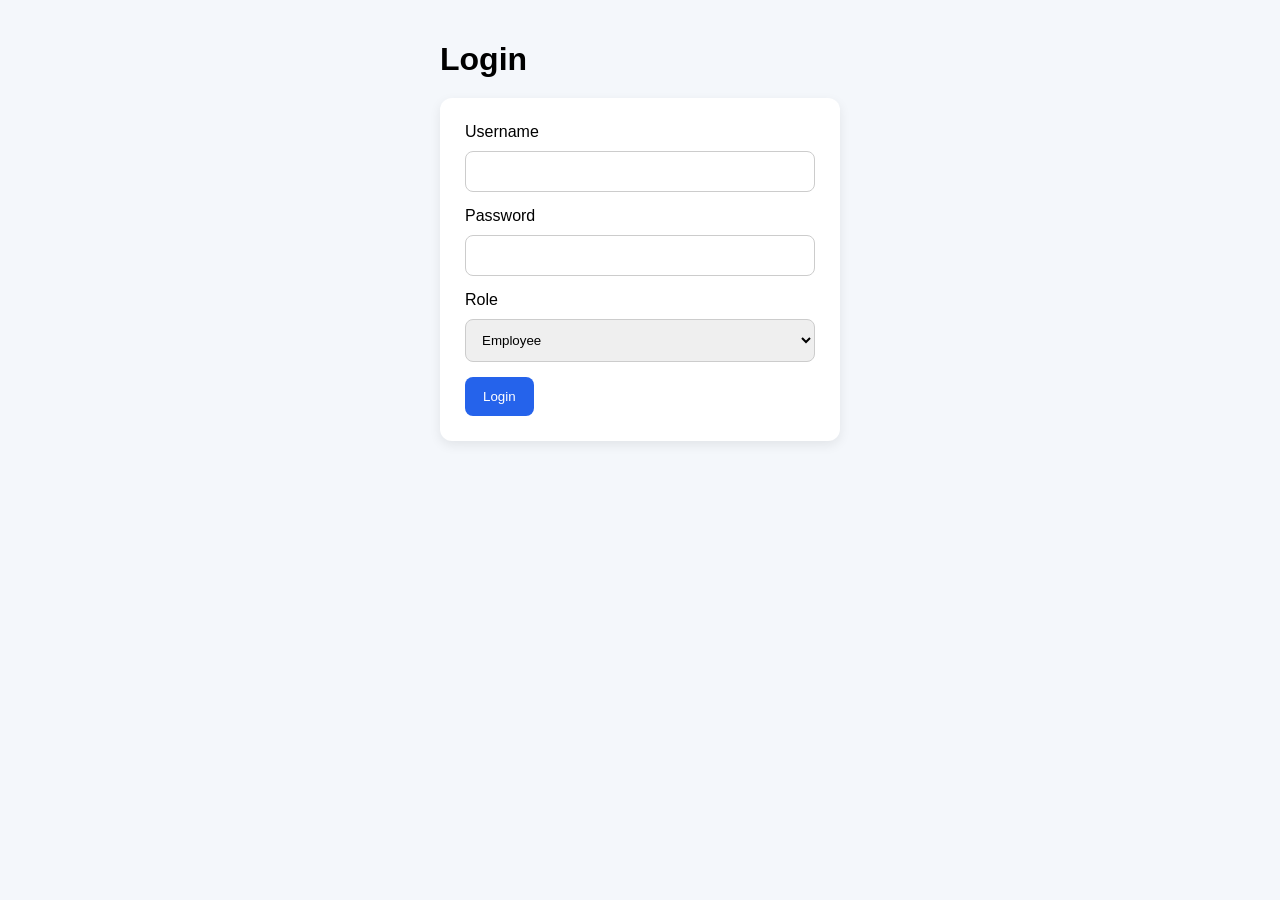
<file: apply.html>
<!DOCTYPE html>
<html>
<head>
  <title>Apply Leave</title>
  <link rel="stylesheet" href="style.css">
</head>
<body>

<div class="sidebar">
  <h2>Leave System</h2>

  <a href="dashboard.html">Dashboard</a>
  <a href="apply.html">Apply Leave</a>
  <a href="history.html">History</a>
  <a href="#" onclick="logout()">Logout</a>
</div>

<div class="main">

  <h1>Apply for Leave</h1>

  <form id="leaveForm">

    <label>Employee Name</label>
    <input type="text" id="name" required>

    <label>Department</label>
    <input type="text" id="dept" required>

    <label>Leave Type</label>
    <select id="type">
      <option>Casual</option>
      <option>Sick</option>
      <option>Annual</option>
    </select>

    <label>From Date</label>
    <input type="date" id="from" required>

    <label>To Date</label>
    <input type="date" id="to" required>

    <label>Reason</label>
    <textarea id="reason" rows="4"></textarea>

    <button type="submit">Submit Leave</button>

  </form>

</div>

<script src="script.js"></script>
</body>
</html>
</file>
<file: style.css>
body {
  margin: 0;
  font-family: Arial, sans-serif;
  background: #f4f7fb;
  display: flex;
}

/* SIDEBAR */
.sidebar {
  width: 220px;
  height: 100vh;
  background: #1e293b;
  color: white;
  position: fixed;
  padding-top: 20px;
}

.sidebar h2 {
  text-align: center;
  margin-bottom: 30px;
}

.sidebar a {
  display: block;
  color: white;
  text-decoration: none;
  padding: 15px 20px;
  transition: 0.3s;
}

.sidebar a:hover {
  background: #334155;
}

/* MAIN CONTENT */
.main {
  margin-left: 220px;
  padding: 20px;
  width: 100%;
}

h1 {
  margin-bottom: 20px;
}

/* DASHBOARD CARDS */
.cards {
  display: flex;
  gap: 20px;
  flex-wrap: wrap;
}

.card {
  background: white;
  padding: 25px;
  border-radius: 12px;
  flex: 1;
  min-width: 220px;
  box-shadow: 0 4px 12px rgba(0,0,0,0.08);
  transition: 0.3s;
}

.card:hover {
  transform: translateY(-5px);
}

.card h2 {
  margin: 0;
  font-size: 32px;
  color: #2563eb;
}

.card p {
  color: gray;
}

/* FORM */
form {
  background: white;
  padding: 25px;
  border-radius: 12px;
  max-width: 600px;
  box-shadow: 0 4px 12px rgba(0,0,0,0.08);
}

input,
select,
textarea {
  width: 100%;
  padding: 12px;
  margin-top: 10px;
  margin-bottom: 15px;
  border-radius: 8px;
  border: 1px solid #ccc;
  box-sizing: border-box;
}

button {
  background: #2563eb;
  color: white;
  border: none;
  padding: 12px 18px;
  border-radius: 8px;
  cursor: pointer;
}

button:hover {
  background: #1d4ed8;
}

/* TABLE */
table {
  width: 100%;
  background: white;
  border-collapse: collapse;
  border-radius: 12px;
  overflow: hidden;
  box-shadow: 0 4px 12px rgba(0,0,0,0.08);
}

th,
td {
  padding: 14px;
  text-align: left;
}

th {
  background: #e2e8f0;
}

tr:nth-child(even) {
  background: #f8fafc;
}

/* STATUS */
.status {
  padding: 6px 10px;
  border-radius: 20px;
  color: white;
  font-size: 14px;
}

.pending {
  background: orange;
}

.approved {
  background: green;
}

.rejected {
  background: red;
}
</file>
